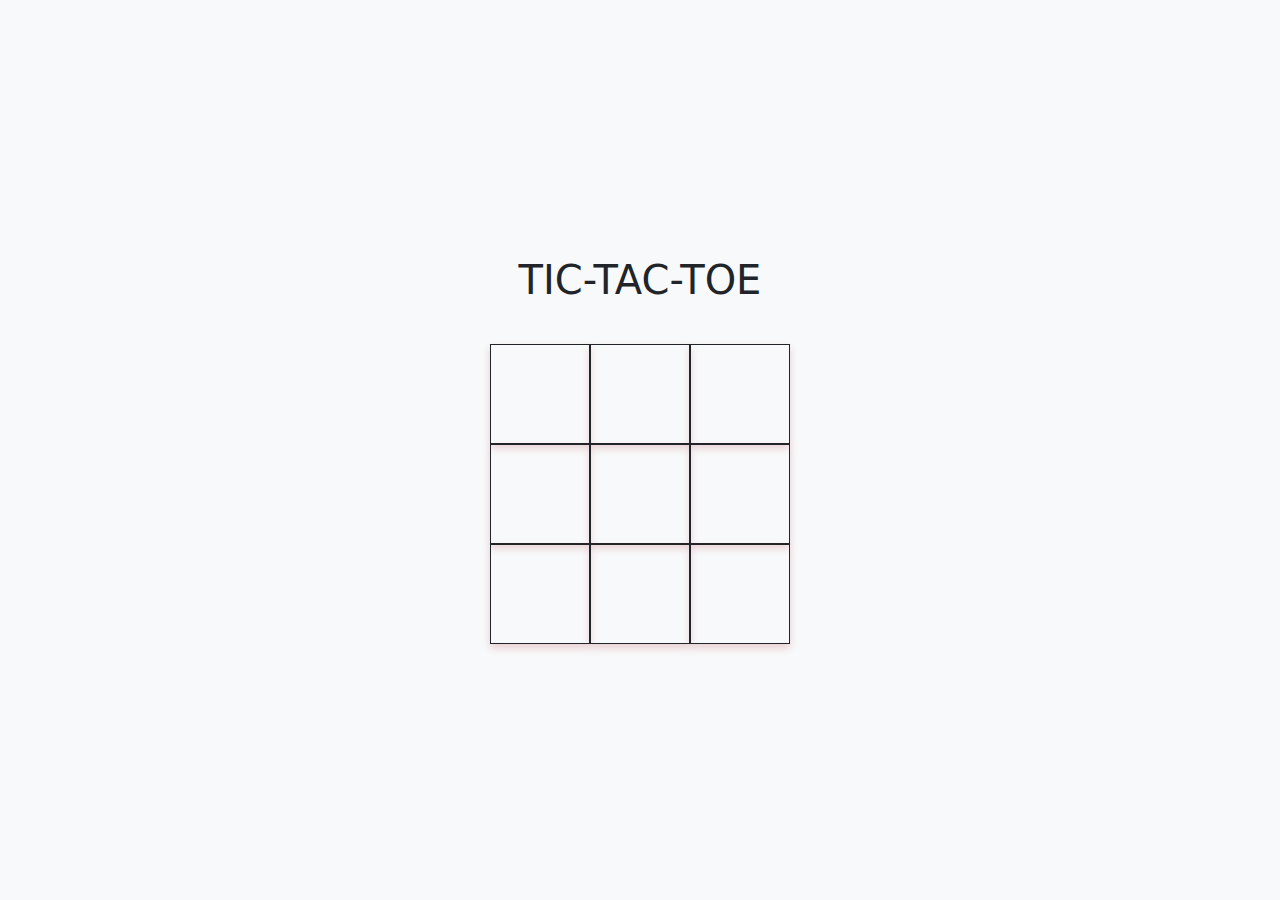
<file: tictactoae/index.html>
<!DOCTYPE html>
<html lang="en">
  <head>
    <meta charset="UTF-8" />
    <meta name="viewport" content="width=device-width, initial-scale=1.0" />
    <title>TIC-TAC-TOE</title>
    <link
      rel="stylesheet"
      href="https://cdn.jsdelivr.net/npm/bootstrap@5.3.3/dist/css/bootstrap.min.css"
    />
    <style>
      body, html {
        height: 100%;
        display: flex;
        justify-content: center;
        align-items: center;
        background-color: #f8f9fa;
        margin: 0;
      }
      .game-container {
        display: flex;
        flex-direction: column;
        align-items: center;
      }
      .box {
        width: 100px;
        height: 100px;
        display: flex;
        justify-content: center;
        align-items: center;
        font-size: 24px;
        box-shadow: 0 4px 8px rgba(171, 36, 49, 0.2);
        transition: box-shadow 0.3s ease-in-out;
      }
      .box:hover {
        box-shadow: 0 6px 12px rgba(59, 31, 121, 0.3);
      }
      h1 {
        margin-bottom: 40px;
      }
    </style>
  </head>

  <body>
    <div class="game-container">
      <h1>TIC-TAC-TOE</h1>
      <div class="container-fluid">
        <div class="row">
          <div class="col-md-4 border border-dark box" id="0"></div>
          <div class="col-md-4 border border-dark box" id="1"></div>
          <div class="col-md-4 border border-dark box" id="2"></div>
        </div>
        <div class="row">
          <div class="col-md-4 border border-dark box" id="3"></div>
          <div class="col-md-4 border border-dark box" id="4"></div>
          <div class="col-md-4 border border-dark box" id="5"></div>
        </div>
        <div class="row">
          <div class="col-md-4 border border-dark box" id="6"></div>
          <div class="col-md-4 border border-dark box" id="7"></div>
          <div class="col-md-4 border border-dark box" id="8"></div>
        </div>
      </div>
    </div>

    <script src="https://cdn.jsdelivr.net/npm/bootstrap@5.3.3/dist/js/bootstrap.bundle.min.js"></script>
    <script src="game.js"></script>
  </body>
</html>
</file>
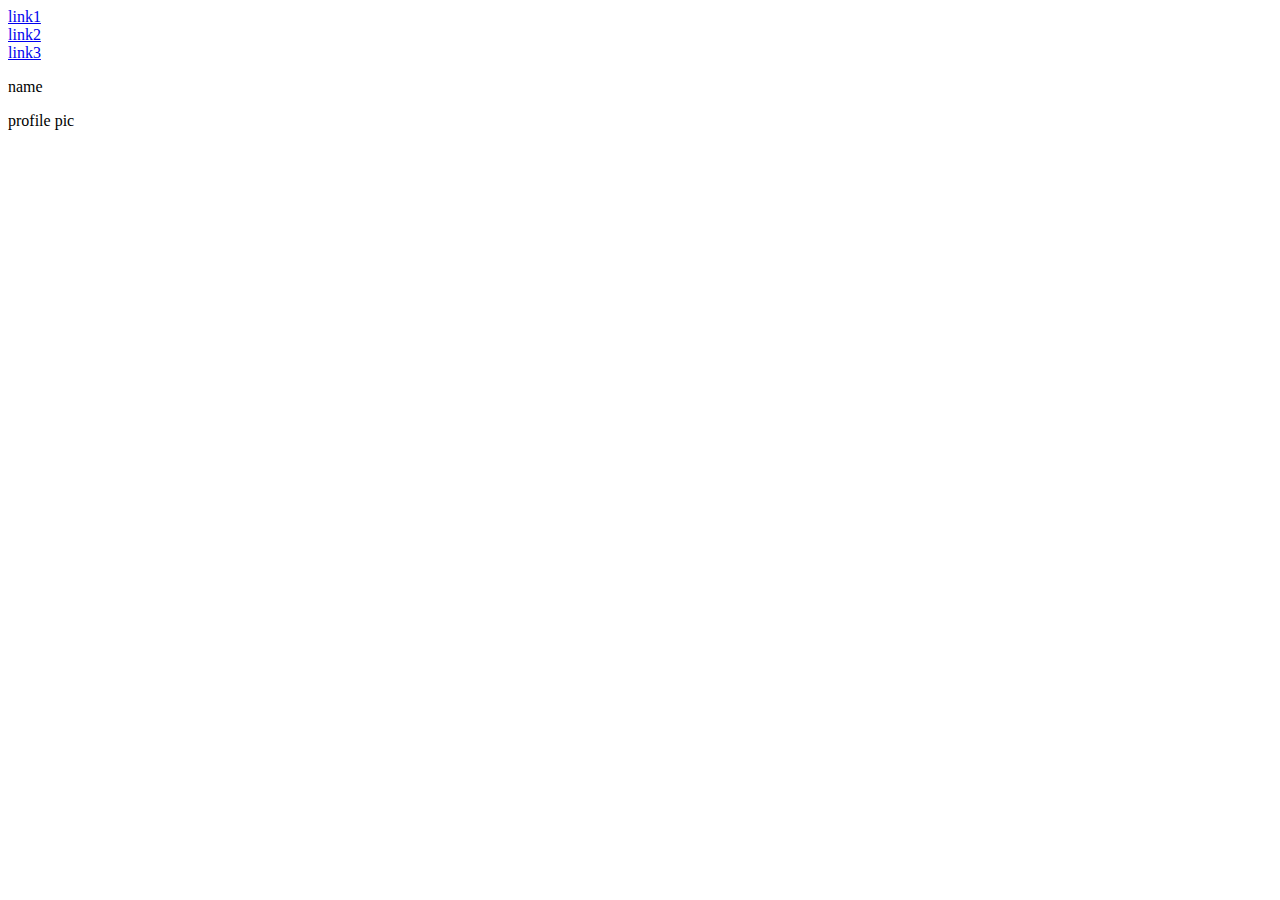
<file: debugginglayout.html>
<!DOCTYPE html>
<html lang="en">
  <head>
    <meta charset="UTF-8" />
    <meta name="viewport" content="width=device-width, initial-scale=1.0" />
    <title>Example_Structure_Webpage</title>
  </head>
  <body>
    <div id="view">
      <div id="left_div">
        <div id="logo"></div>
        <div id="left_bottom_div">
          <div id="link1">
            <a href="link">link1</a>
          </div>
          <div id="link2">
            <a href="link2">link2</a>
          </div>
          <div id="link3">
            <a href="link3">link3</a>
          </div>
        </div>
      </div>
      <div id="right_div">
        <div id="top_div">
          <div id="nameDiv">
            <p>name</p>
          </div>
          <div id="profile_div">
            <p>profile pic</p>
          </div>
        </div>
        <div id="bottom_div">
          <div id="module1"></div>
          <div id="module2"></div>
          <div id="module3"></div>
          <div id="module4"></div>
          <div id="module5"></div>
        </div>
      </div>
    </div>
  </body>
</html>
</file>
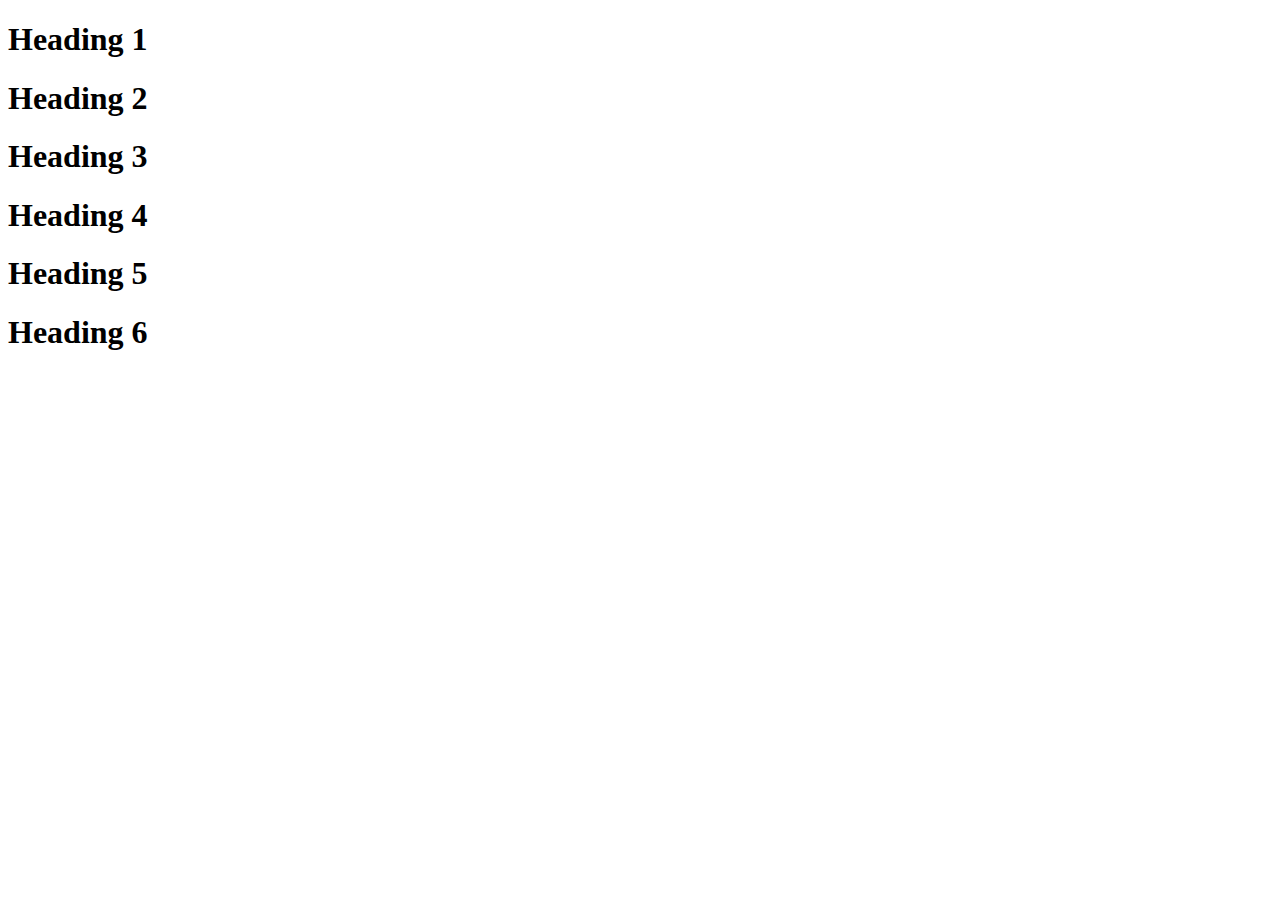
<file: emmet code.html>
<!DOCTYPE html>
<html lang="en">
<head>
    <meta charset="UTF-8">
    <meta name="viewport" content="width=device-width, initial-scale=1.0">
    <title>Emmet and Example Structure</title>
</head>
<body>
    <div id="parentdiv">
        <div id="topdiv">
            <div id="logo"></div>
            <div id="time"></div>
        </div>
        <div id="middlediv">
            <div id="left"></div>
            <div id="right">
                <div id="righttop">
                    <div id="theme"></div>
                    <div id="language"></div>
                    <div id="support"></div>
                </div>
                <div id="rightbottom"></div>
            </div>
        </div>
        <div id="bottomdiv"></div>
    </div>
    <h1>Heading 1</h1>
    <h1>Heading 2</h1>
    <h1>Heading 3</h1>
    <h1>Heading 4</h1>
    <h1>Heading 5</h1>
    <h1>Heading 6</h1>
</body>
</html>
</file>
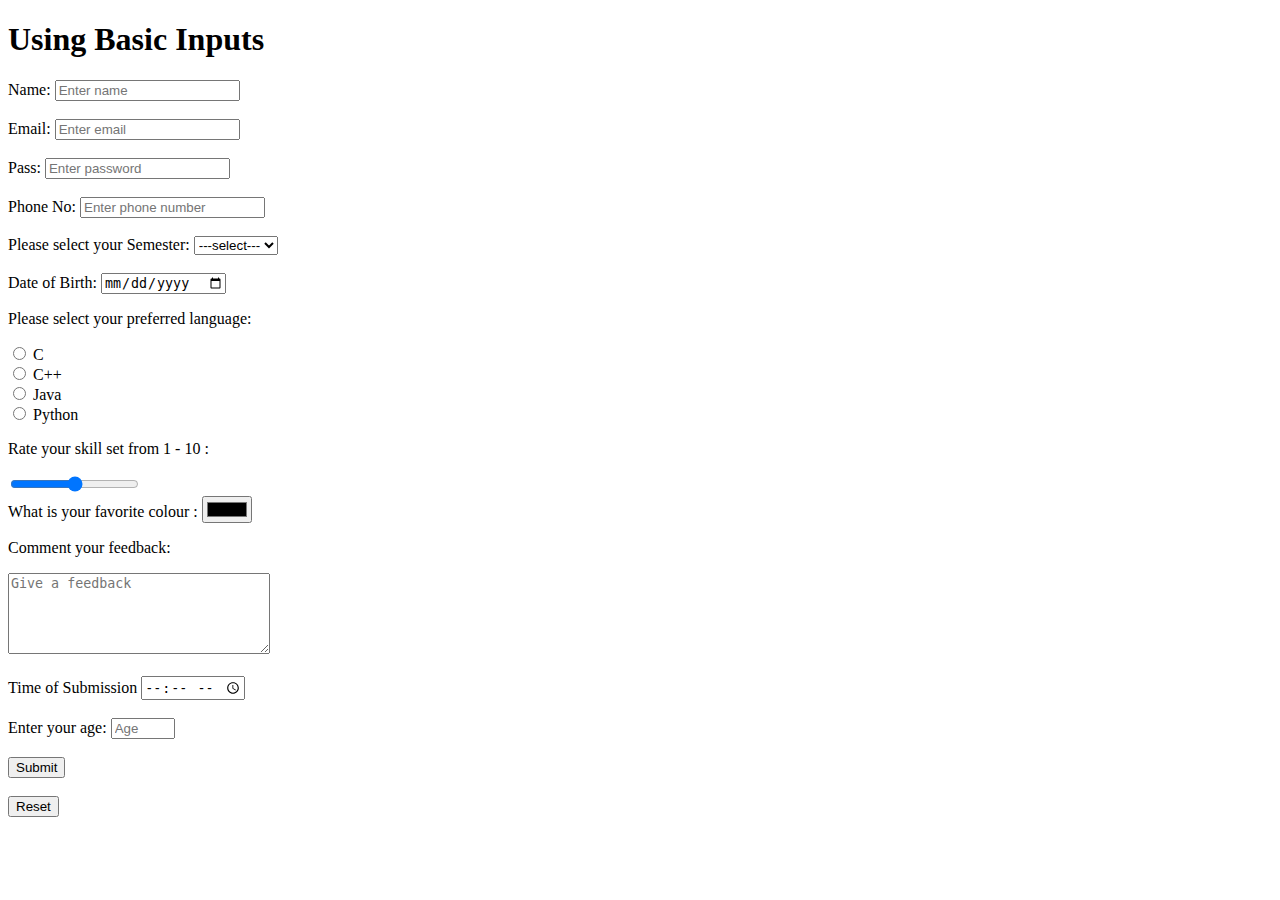
<file: inputs.html>
<!DOCTYPE html>
<html lang="en">
  <head>
    <meta charset="UTF-8" />
    <meta name="viewport" content="width=device-width, initial-scale=1.0" />
    <title>Forms_and_Inputs</title>
  </head>
  <body>
    <form>
      <h1>Using Basic Inputs</h1>
      <div>
        <label for="">Name:</label>
        <input type="text" name="" id="" placeholder="Enter name" required />
      </div>
      <br />
      <div>
        <label for="">Email:</label>
        <input type="email" name="" id="" placeholder="Enter email" required />
      </div>
      <br />
      <div>
        <label for="">Pass:</label>
        <input
          type="password"
          name=""
          id=""
          placeholder="Enter password"
          required
        />
      </div>
      <br />
      <div>
        <label for="">Phone No:</label>
        <input
          type="tel"
          name=""
          id=""
          min="0"
          max="10"
          placeholder="Enter phone number"
          required
        />
      </div>
      <br />
      <div>
        <label for="Semester">Please select your Semester:</label>
        <select name="" id="Semester">
          <option>---select---</option>
          <option value="sem1">BTech 1-1</option>
          <option value="sem2">BTech 1-2</option>
          <option value="sem3">BTech 2-1</option>
          <option value="sem4">BTech 2-2</option>
          <option value="sem5">BTech 3-1</option>
          <option value="sem6">BTech 3-2</option>
          <option value="sem7">BTech 4-1</option>
          <option value="sem8">BTech 4-2</option>
        </select>
      </div>
      <br />
      <div>
        <label for="">Date of Birth:</label>
        <input type="date" name="" id="" />
      </div>
      <div>
        <p>Please select your preferred language:</p>
        <input type="radio" name="code" id="c" />
        <label for="c">C</label><br />
        <input type="radio" name="code" id="c++" />
        <label for="c++">C++</label><br />
        <input type="radio" name="code" id="java" />
        <label for="java">Java</label><br />
        <input type="radio" name="code" id="python" />
        <label for="python">Python</label>
        <br />
      </div>
      <div>
        <p>Rate your skill set from 1 - 10 :</p>
        <input type="range" name="" id="" min="0" max="10" />
      </div>
      <div>
        <label for="">What is your favorite colour :</label>
        <input type="color" name="" id="" />
      </div>
      <div>
        <p>Comment your feedback:</p>
        <textarea
          name=""
          id=""
          cols="30"
          rows="5"
          placeholder="Give a feedback"
        ></textarea>
      </div>
      <br />
      <div>
        <label for="">Time of Submission</label>
        <input type="time" name="" id="" />
      </div>
      <br />
      <div>
        <label for="">Enter your age:</label>
        <input
          type="number"
          name=""
          id=""
          min="0"
          max="100"
          placeholder="Age"
        />
      </div>
      <br />
      <div>
        <input type="submit" value="Submit" />
      </div>
      <br />
      <div>
        <input type="reset" value="Reset" />
      </div>
    </form>
  </body>
</html>
</file>
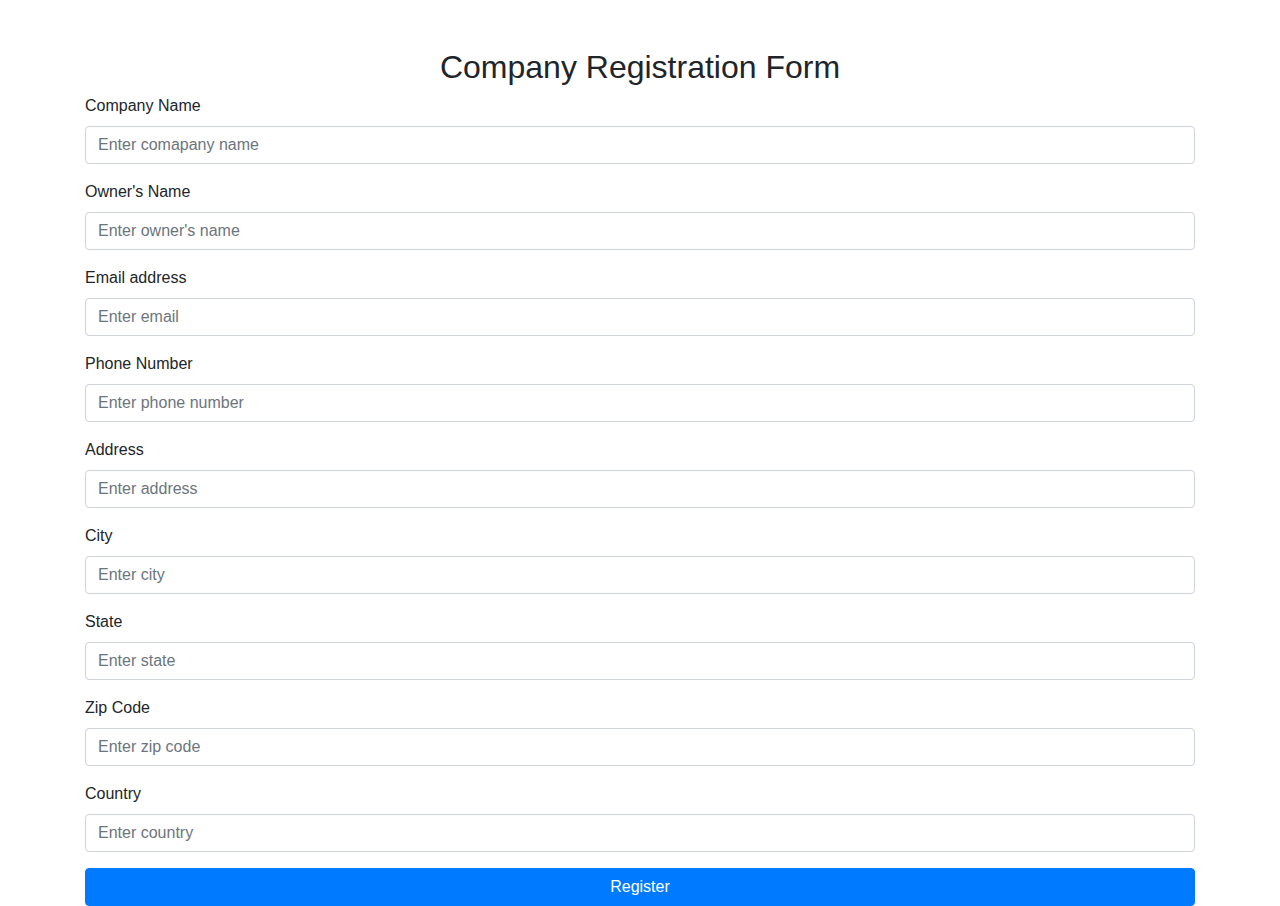
<file: registration form.html>
<!DOCTYPE html>
<html lang="en">
<head>
    <meta charset="UTF-8">
    <meta name="viewport" content="width=device-width, initial-scale=1.0">
    <link href="https://stackpath.bootstrapcdn.com/bootstrap/4.5.2/css/bootstrap.min.css" rel="stylesheet">
    <title>Company Registration Form</title>
</head>
<body>
    <div class="container mt-5">
        <h2 class="text-center">Company Registration Form</h2>
        <form action="/submit" method="POST">
            <div class="form-group">
                <label for="organisationName">Company Name</label>
                <input type="text" class="form-control" id="Companyname" name="companyname" placeholder="Enter comapany name" required>
            </div>
            <div class="form-group">
                <label for="ownerName">Owner's Name</label>
                <input type="text" class="form-control" id="ownerName" name="ownerName" placeholder="Enter owner's name" required>
            </div>
            <div class="form-group">
                <label for="email">Email address</label>
                <input type="email" class="form-control" id="email" name="email" placeholder="Enter email" required>
            </div>
            <div class="form-group">
                <label for="phone">Phone Number</label>
                <input type="tel" class="form-control" id="phone" name="phone" placeholder="Enter phone number" required>
            </div>
            <div class="form-group">
                <label for="address">Address</label>
                <input type="text" class="form-control" id="address" name="address" placeholder="Enter address" required>
            </div>
            <div class="form-group">
                <label for="city">City</label>
                <input type="text" class="form-control" id="city" name="city" placeholder="Enter city" required>
            </div>
            <div class="form-group">
                <label for="state">State</label>
                <input type="text" class="form-control" id="state" name="state" placeholder="Enter state" required>
            </div>
            <div class="form-group">
                <label for="zip">Zip Code</label>
                <input type="text" class="form-control" id="zip" name="zip" placeholder="Enter zip code" required>
            </div>
            <div class="form-group">
                <label for="country">Country</label>
                <input type="text" class="form-control" id="country" name="country" placeholder="Enter country" required>
            </div>
            <button type="submit" class="btn btn-primary btn-block">Register</button>
        </form>
    </div>
</body>
</html>
</file>
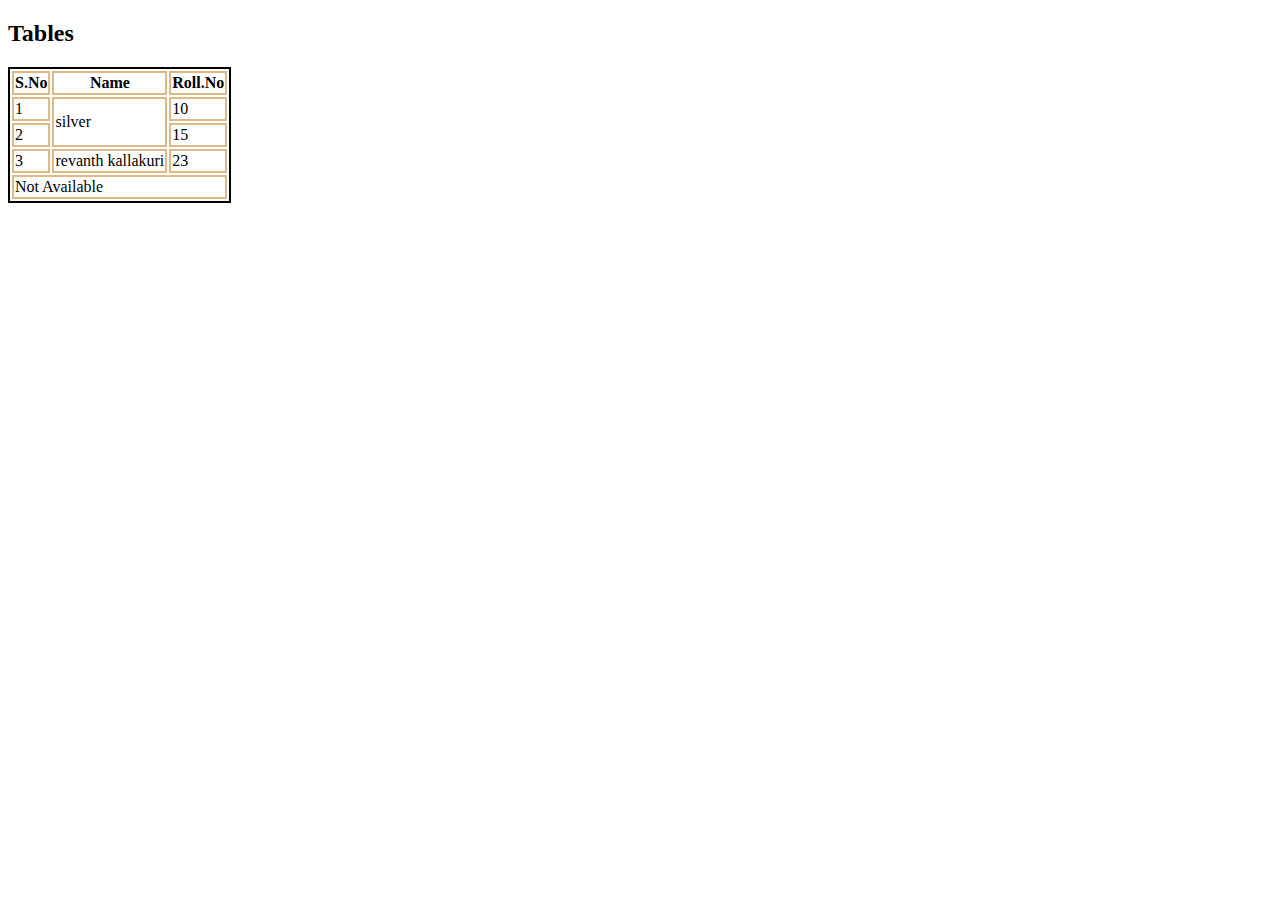
<file: usingtable.html>
<!DOCTYPE html>
<html lang="en">
  <head>
    <meta charset="UTF-8" />
    <meta name="viewport" content="width=device-width, initial-scale=1.0" />
    <title>Tables</title>
  </head>
  <style>
    th,
    td {
      border: 2px burlywood solid;
    }
    table {
      border: 2px black solid;
    }
  </style>
  <body>
    <h2>Tables</h2>
    <table>
      <thead>
        <th>S.No</th>
        <th>Name</th>
        <th>Roll.No</th>
      </thead>
      <tbody>
        <tr>
          <td>1</td>
          <td rowspan="2">silver</td>
         <td>10</td>
        </tr>
        <tr>
          <td>2</td>
          <td>15</td>
        </tr>
        <tr>
            <td>3</td>
            <td>revanth kallakuri</td>
            <td>23</td>
        </tr>
        <tr>
          <td colspan="3">Not Available</td>
        </tr>
      </tbody>
    </table>
  </body>
</html>
</file>
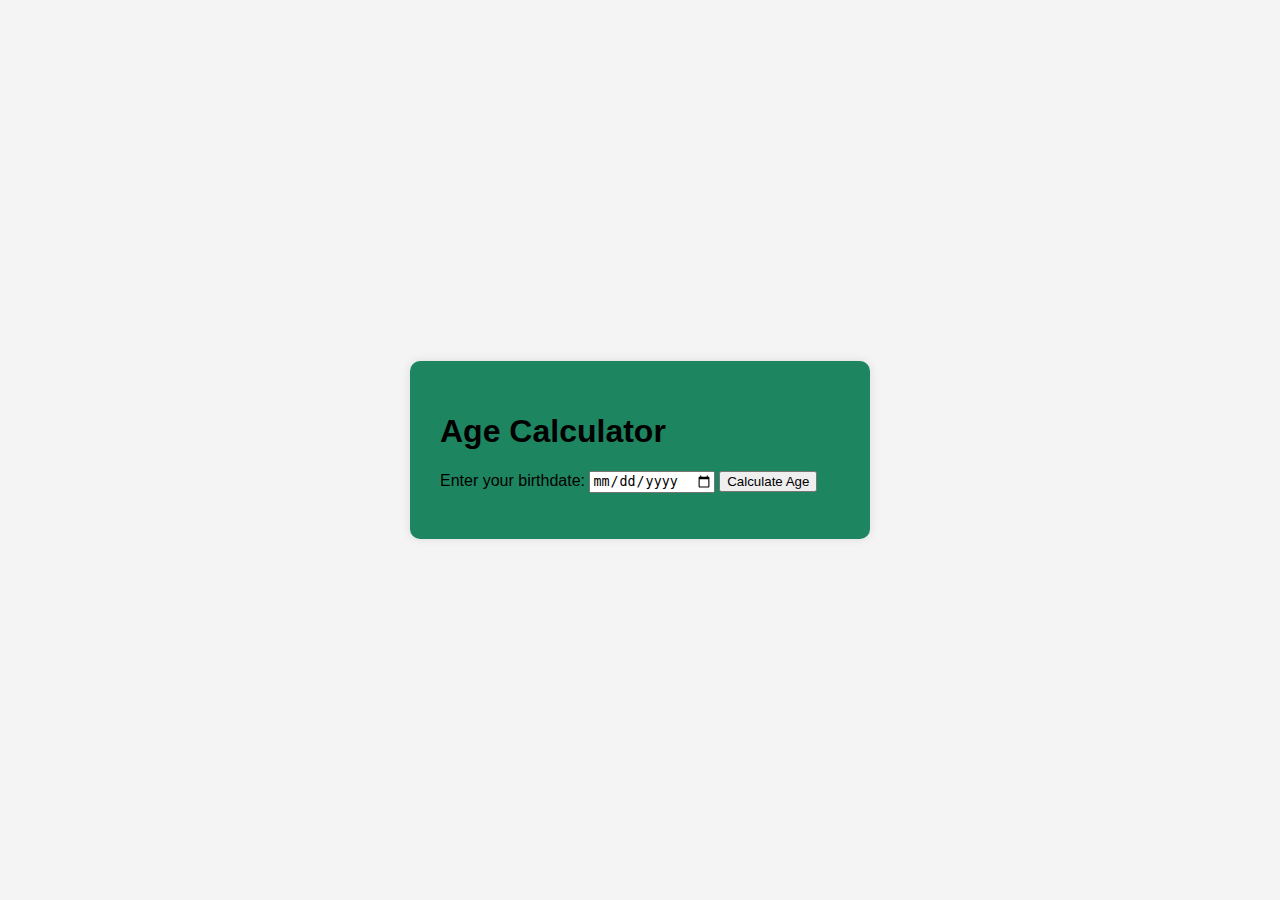
<file: age calculator/age.html>
<!DOCTYPE html>
<html>
<head>
	<title>Age Calculator</title>
	<style>
		body {
			font-family: Arial, sans-serif;
			background-color: #f4f4f4;
			margin: 0;
			padding: 0;
			display: flex;
			justify-content: center;
			align-items: center;
			height: 100vh;
		}
		.container {
			background-color: rgb(30, 133, 97);
			padding: 30px;
			border-radius: 10px;
			box-shadow: 0 0 10px rgba(0, 0, 0, 0.1);
			width: 100%;
			max-width: 400px;
		}
	</style>
</head>
<body>
	<div class="container">
		<h1>Age Calculator</h1>
		<form>
			<label for="birthdate">Enter your birthdate:</label>
			<input type="date" id="birthdate" required>
			<button type="button" onclick="calculateAge()">Calculate Age</button>
			<p id="result"></p>
		</form>
	</div>
	<script>
		function calculateAge() {
			var birthdate = new Date(document.getElementById('birthdate').value);
			var today = new Date();
			var age = today.getFullYear() - birthdate.getFullYear();
			var m = today.getMonth() - birthdate.getMonth();
			var d = today.getDate() - birthdate.getDate();
			if (m < 0 || (m === 0 && d < 0)) {
				age--;
			}
			document.getElementById('result').innerHTML = 'You are ' + age + ' years old.';
		}
	</script>
</body>
</html>
</file>
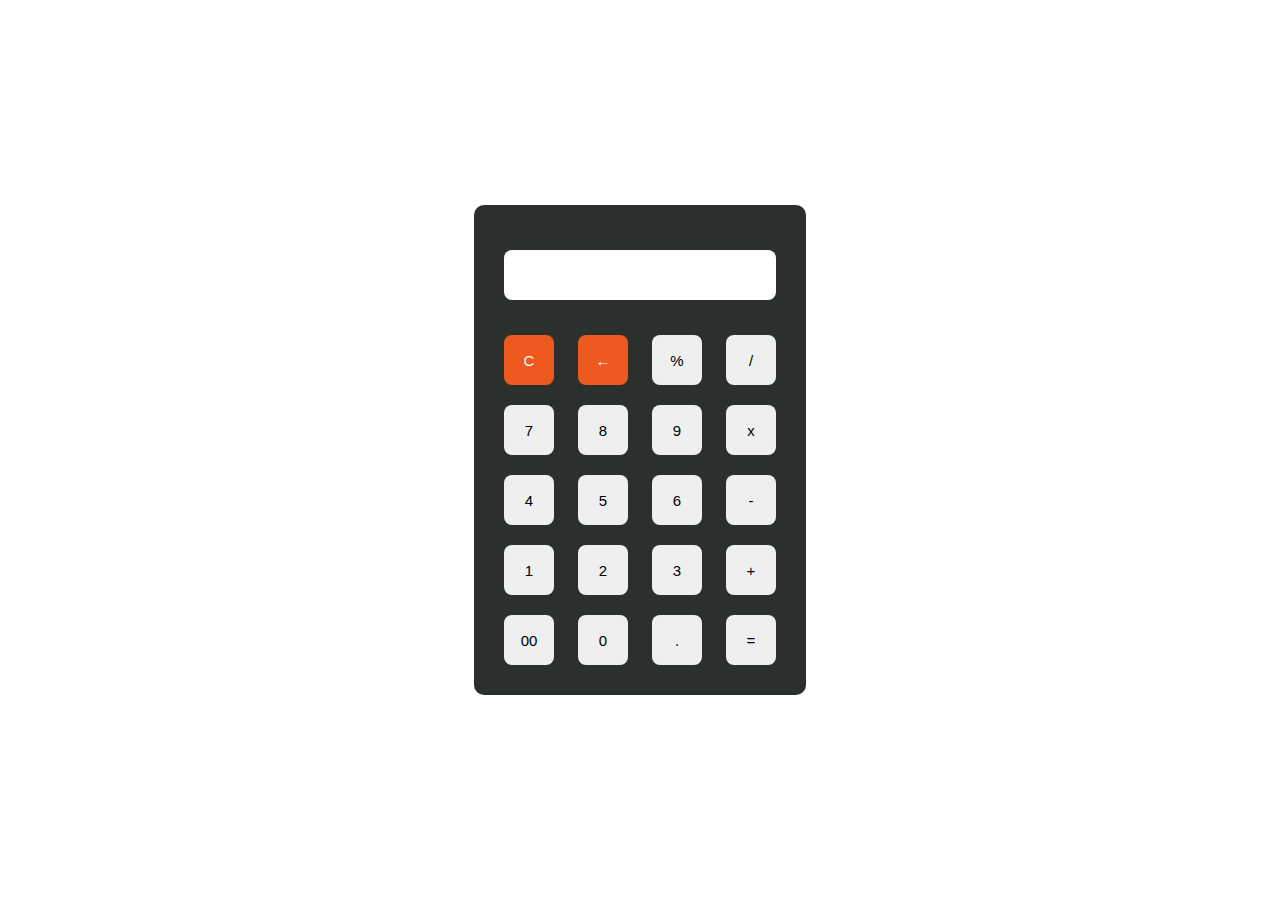
<file: Calculator/calsi.html>
<!DOCTYPE html>
<html lang="en">
<head>
   <title>Calculator</title>
   <style>
    * {
    margin: 0;
    padding: 0;
    box-sizing: border-box;
}
#calc {
    width: 100%;
    height: 100vh;
    display: flex;
    justify-content: center;
    align-items: center;
}
#content {
    background: #2c302c;
    padding: 20px;
    border-radius: 10px;

}
#content form input {
    border: 0;
    outline: 0;
    width: 50px;
    height: 50px;
    border-radius: 8px;
    font-size: 15px;
    margin: 10px;
    cursor: pointer;
}
#backspace {
    background-color: rgb(237, 89, 30);
    color: white;
}
#res {
    padding: 10px;
}
#clear {
    background-color: rgb(237, 89, 30);
    color: white;
}
form #output {
    display: flex;
    justify-content: flex-end;
    margin: 15px 0;
}
form #output input {
    text-align: right;
    flex: 1;
    font-size: 25px;
}
   </style>
</head>
<body>
   <div id="calc">
      <div id="content">
         <form>
            <div id="output">
               <input type="text" id='res'>
            </div>
            <div class="btn">
               <input type="button" value='C' onclick="Clear()" id="clear">
               <input type="button" value='←' onclick="Back()" id="backspace">
               <input type="button" value='%' onclick="Solve('%')">
               <input type="button" value='/' onclick="Solve('/')">
               <br>
               <input type="button" value='7' onclick="Solve('7')">
               <input type="button" value='8' onclick="Solve('8')">
               <input type="button" value='9' onclick="Solve('9')">
               <input type="button" value='x' onclick="Solve('*')">
               <br>
               <input type="button" value='4' onclick="Solve('4')">
               <input type="button" value='5' onclick="Solve('5')">
               <input type="button" value='6' onclick="Solve('6')">
               <input type="button" value='-' onclick="Solve('-')">
               <br>
               <input type="button" value='1' onclick="Solve('1')">
               <input type="button" value='2' onclick="Solve('2')">
               <input type="button" value='3' onclick="Solve('3')">
               <input type="button" value='+' onclick="Solve('+')">
               <br>
               <input type="button" value='00' onclick="Solve('00')">
               <input type="button" value='0' onclick="Solve('0')">
               <input type="button" value='.' onclick="Solve('.')">
               <input type="button" value='=' onclick="Result()">
            </div>
         </form>
      </div>
   </div>
   <script src='calsi.js'></script>
</body>
</html>
</file>
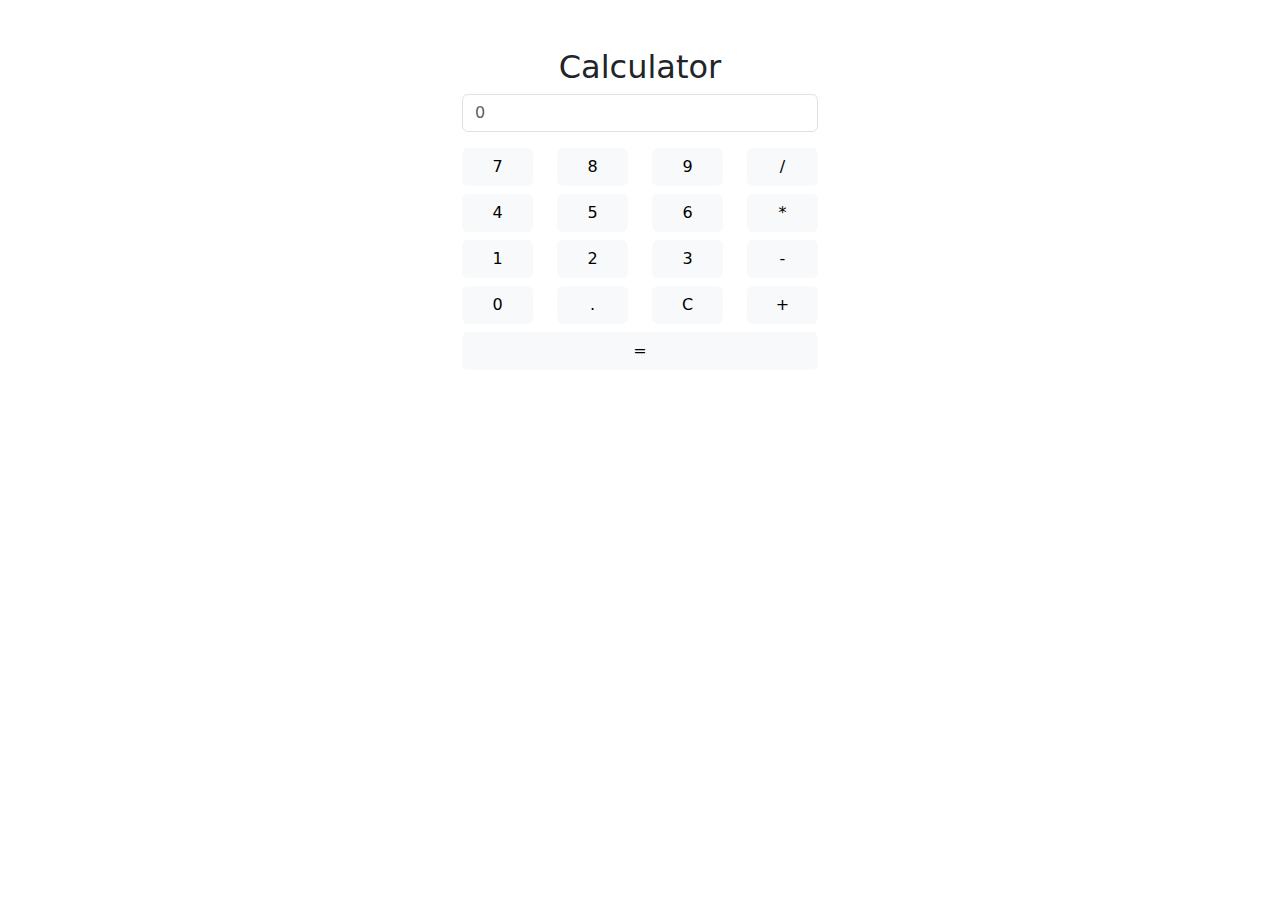
<file: voting game/calculator.html>
<!DOCTYPE html>
<html lang="en">
<head>
    <meta charset="UTF-8">
    <meta name="viewport" content="width=device-width, initial-scale=1.0">
    <title>Basic Calculator</title>
    <!-- Bootstrap CSS -->
    <link href="https://cdn.jsdelivr.net/npm/bootstrap@5.3.0/dist/css/bootstrap.min.css" rel="stylesheet">
</head>
<body>
    <div class="container mt-5">
        <div class="row justify-content-center">
            <div class="col-md-4">
                <h2 class="text-center">Calculator</h2>
                <form>
                    <div class="mb-3">
                        <input type="text" class="form-control" placeholder="0" readonly>
                    </div>
                    <div class="row">
                        <div class="col-3">
                            <button type="button" class="btn btn-light w-100">7</button>
                        </div>
                        <div class="col-3">
                            <button type="button" class="btn btn-light w-100">8</button>
                        </div>
                        <div class="col-3">
                            <button type="button" class="btn btn-light w-100">9</button>
                        </div>
                        <div class="col-3">
                            <button type="button" class="btn btn-light w-100">/</button>
                        </div>
                    </div>
                    <div class="row mt-2">
                        <div class="col-3">
                            <button type="button" class="btn btn-light w-100">4</button>
                        </div>
                        <div class="col-3">
                            <button type="button" class="btn btn-light w-100">5</button>
                        </div>
                        <div class="col-3">
                            <button type="button" class="btn btn-light w-100">6</button>
                        </div>
                        <div class="col-3">
                            <button type="button" class="btn btn-light w-100">*</button>
                        </div>
                    </div>
                    <div class="row mt-2">
                        <div class="col-3">
                            <button type="button" class="btn btn-light w-100">1</button>
                        </div>
                        <div class="col-3">
                            <button type="button" class="btn btn-light w-100">2</button>
                        </div>
                        <div class="col-3">
                            <button type="button" class="btn btn-light w-100">3</button>
                        </div>
                        <div class="col-3">
                            <button type="button" class="btn btn-light w-100">-</button>
                        </div>
                    </div>
                    <div class="row mt-2">
                        <div class="col-3">
                            <button type="button" class="btn btn-light w-100">0</button>
                        </div>
                        <div class="col-3">
                            <button type="button" class="btn btn-light w-100">.</button>
                        </div>
                        <div class="col-3">
                            <button type="button" class="btn btn-light w-100">C</button>
                        </div>
                        <div class="col-3">
                            <button type="button" class="btn btn-light w-100">+</button>
                        </div>
                    </div>
                    <div class="row mt-2">
                        <div class="col-12">
                            <button type="button" class="btn btn-light w-100">=</button>
                        </div>
                    </div>
                </form>
            </div>
        </div>
    </div>

    <!-- Bootstrap JS (optional, for interactivity) -->
    <script src="https://cdn.jsdelivr.net/npm/bootstrap@5.3.0/dist/js/bootstrap.bundle.min.js"></script>
</body>
</html>
</file>
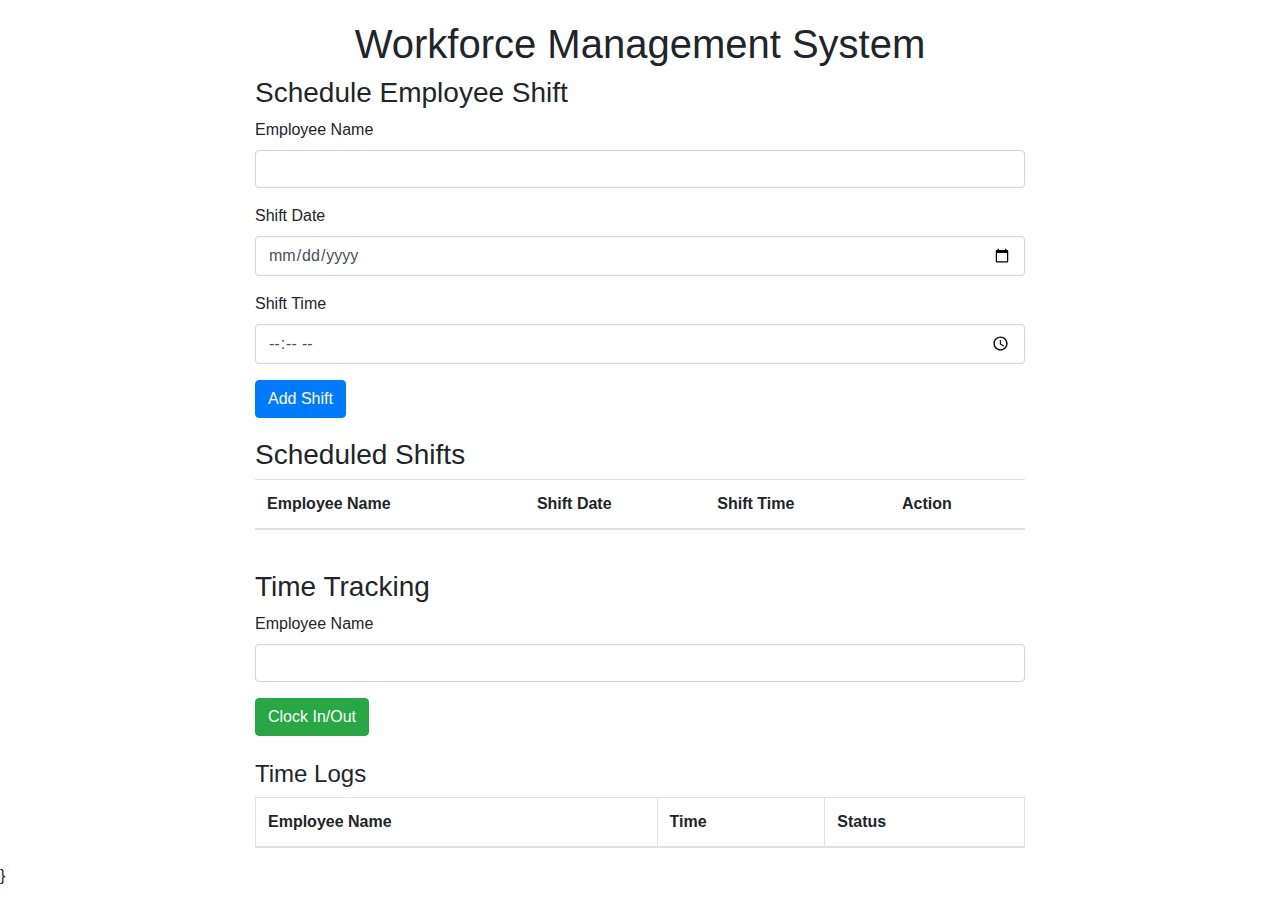
<file: work _forceproject/dashboard1.html>
<!DOCTYPE html>
<html lang="en">
<head>
    <meta charset="UTF-8">
    <title>Workforce Management System</title>
    <!-- Bootstrap CSS via CDN -->
    <link rel="stylesheet" href="https://maxcdn.bootstrapcdn.com/bootstrap/4.0.0/css/bootstrap.min.css">
    <!-- Custom Styles -->
    <style>
        body {
            padding-top: 20px;
        }
        .container {
            max-width: 800px;
        }
        .shift-table {
            margin-top: 20px;
        }
        .time-tracking {
            margin-top: 40px;
        }
    </style>
</head>
<body>
    <div class="container">
        <h1 class="text-center">Workforce Management System</h1>

        <!-- Employee Scheduling -->
        <h3>Schedule Employee Shift</h3>
        <form id="scheduleForm">
            <div class="form-group">
                <label for="employeeName">Employee Name</label>
                <input type="text" id="employeeName" class="form-control" required>
            </div>
            <div class="form-group">
                <label for="shiftDate">Shift Date</label>
                <input type="date" id="shiftDate" class="form-control" required>
            </div>
            <div class="form-group">
                <label for="shiftTime">Shift Time</label>
                <input type="time" id="shiftTime" class="form-control" required>
            </div>
            <button type="submit" class="btn btn-primary">Add Shift</button>
        </form>

        <!-- Shift Management -->
        <h3 class="shift-table">Scheduled Shifts</h3>
        <table class="table table-striped">
            <thead>
                <tr>
                    <th>Employee Name</th>
                    <th>Shift Date</th>
                    <th>Shift Time</th>
                    <th>Action</th>
                </tr>
            </thead>
            <tbody id="shiftTableBody">
                <!-- Shift entries will be added here dynamically -->
            </tbody>
        </table>

        <!-- Time Tracking -->
        <h3 class="time-tracking">Time Tracking</h3>
        <form id="timeTrackingForm">
            <div class="form-group">
                <label for="trackingEmployeeName">Employee Name</label>
                <input type="text" id="trackingEmployeeName" class="form-control" required>
            </div>
            <button type="submit" class="btn btn-success">Clock In/Out</button>
        </form>

        <h4 class="mt-4">Time Logs</h4>
        <table class="table table-bordered">
            <thead>
                <tr>
                    <th>Employee Name</th>
                    <th>Time</th>
                    <th>Status</th>
                </tr>
            </thead>
            <tbody id="timeLogTableBody">
                <!-- Time logs will be added here dynamically -->
            </tbody>
        </table>
    </div>

    <!-- JavaScript -->
    <!-- jQuery and Bootstrap JS via CDN -->
    <script src="https://code.jquery.com/jquery-3.5.1.min.js"></script>
    <!-- Bootstrap Bundle with Popper.js -->
    <script src="https://stackpath.bootstrapcdn.com/bootstrap/4.5.0/js/bootstrap.bundle.min.js"></script>
    <!-- Custom JS -->
    <script>
        // Shift Management
        var shifts = [];

        document.getElementById('scheduleForm').addEventListener('submit', function(e) {
            e.preventDefault();
            var employeeName = document.getElementById('employeeName').value;
            var shiftDate = document.getElementById('shiftDate').value;
            var shiftTime = document.getElementById('shiftTime').value;

            var shift = {
                id: Date.now(),
                employeeName: employeeName,
                shiftDate: shiftDate,
                shiftTime: shiftTime
            };

            shifts.push(shift);
            displayShifts();
            this.reset();
        });

        function displayShifts() {
            var shiftTableBody = document.getElementById('shiftTableBody');
            shiftTableBody.innerHTML = '';
            shifts.forEach(function(shift) {
                var row = document.createElement('tr');
                row.innerHTML = `
                    <td>${shift.employeeName}</td>
                    <td>${shift.shiftDate}</td>
                    <td>${shift.shiftTime}</td>
                    <td><button class="btn btn-danger btn-sm" onclick="deleteShift(${shift.id})">Delete</button></td>
                `;
                shiftTableBody.appendChild(row);
            });
        }

        function deleteShift(id) {
            shifts = shifts.filter(function(shift) {
                return shift.id !== id;
            });
            displayShifts();
        }

        // Time Tracking
        var timeLogs = [];

        document.getElementById('timeTrackingForm').addEventListener('submit', function(e) {
            e.preventDefault();
            var employeeName = document.getElementById('trackingEmployeeName').value;
            var now = new Date();
            var status = 'Clocked In';

            // Check if employee is already clocked in
            var lastLog = timeLogs.filter(function(log) {
                return log.employeeName === employeeName;
            }).pop();

            if (lastLog && lastLog.status === 'Clocked In') {
                status = 'Clocked Out';
            }

            var timeLog = {
                employeeName: employeeName,
                time: now.toLocaleString(),
                status: status
            };

            timeLogs.push(timeLog);
            displayTimeLogs();
            this.reset();
        });

        function displayTimeLogs() {
            var timeLogTableBody = document.getElementById('timeLogTableBody');
            timeLogTableBody.innerHTML = '';
            timeLogs.forEach(function(log) {
                var row = document.createElement('tr');
                row.innerHTML = `
                    <td>${log.employeeName}</td>
                    <td>${log.time}</td>
                    <td>${log.status}</td>
                `;
                timeLogTableBody.appendChild(row);
            });
        
           <script src="./dashboard1.js"></script>
        
        }
</body>
</html>
</file>
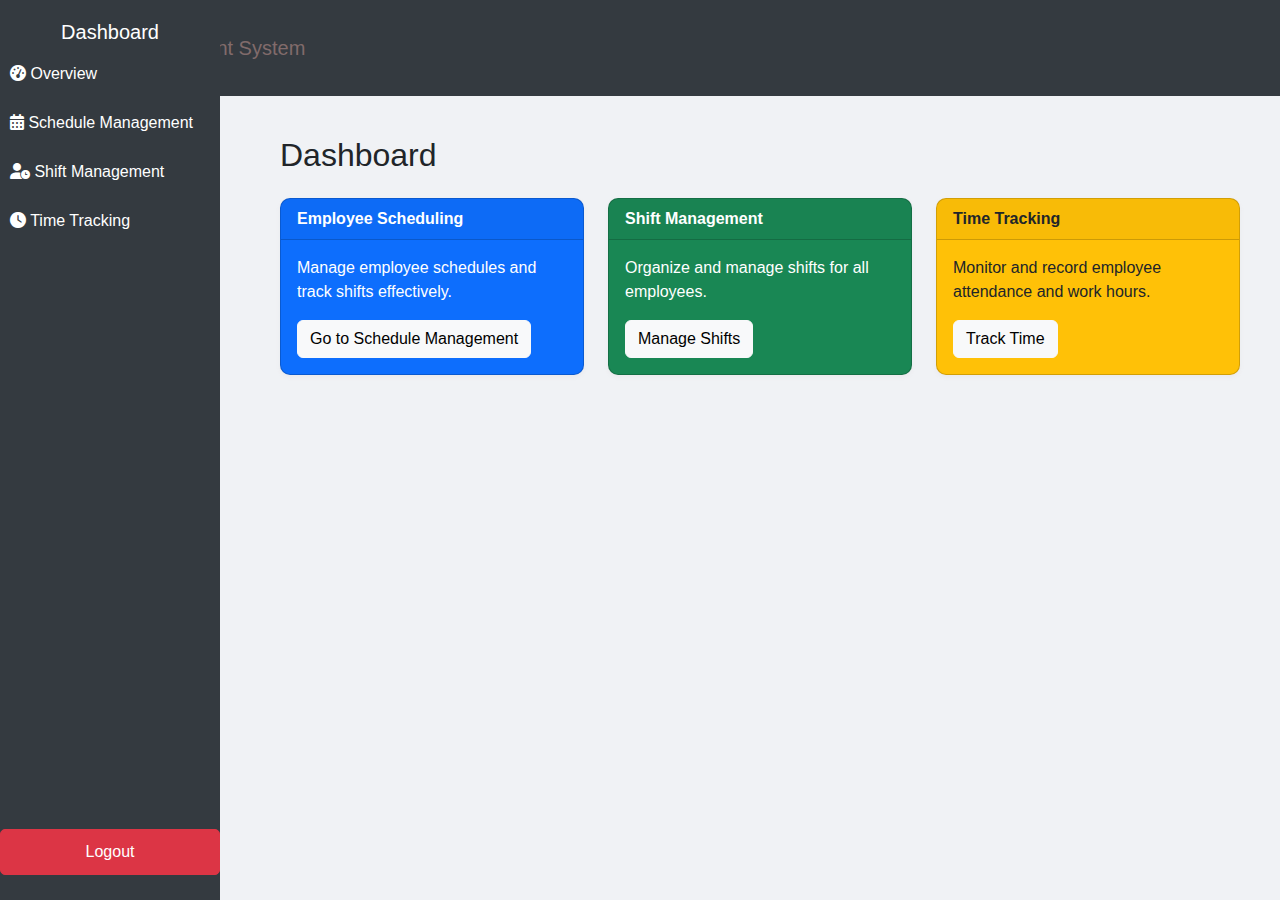
<file: work _forceproject/dashboard2.html>
<!DOCTYPE html>
<html lang="en">

<head>
    <meta charset="UTF-8">
    <meta http-equiv="X-UA-Compatible" content="IE=edge">
    <meta name="viewport" content="width=device-width, initial-scale=1.0">
    <title>Workforce Management System Dashboard</title>
    <link href="https://cdn.jsdelivr.net/npm/bootstrap@5.3.0/dist/css/bootstrap.min.css" rel="stylesheet">
    <link href="https://cdnjs.cloudflare.com/ajax/libs/font-awesome/6.0.0/css/all.min.css" rel="stylesheet">
    <style>
        body {
            background-color: #f0f2f5;
            font-family: 'Segoe UI', Tahoma, Geneva, Verdana, sans-serif;
        }

        .navbar {
            background-color: #343a40;
            color: white;
        }

        .navbar-brand {
            color: rgb(129, 107, 107);
        }

        .sidebar {
            height: 100vh;
            position: fixed;
            top: 0;
            left: 0;
            background-color: #343a40;
            padding-top: 20px;
            width: 220px;
            color: white;
        }

        .sidebar a {
            text-decoration: none;
            color: white;
            padding: 10px;
            display: block;
            margin: 5px 0;
            border-radius: 5px;
        }

        .sidebar a:hover {
            background-color: #969ba0;
        }

        .content {
            margin-left: 240px;
            padding: 20px;
        }

        .card {
            border-radius: 10px;
            box-shadow: 0 2px 4px rgba(182, 167, 167, 0.1);
            margin-bottom: 20px;
        }

        .card-header {
            font-weight: bold;
        }

        .logout-btn {
            position: fixed;
            bottom: 20px;
            left: 0;
            width: 220px;
            text-align: center;
        }

        .btn-logout {
            width: 100%;
            border-radius: 5px;
        }

        .container-fluid {
            padding: 20px;
        }
    </style>
</head>

<body>

    <!-- Navbar -->
    <nav class="navbar navbar-expand-lg navbar-dark">
        <div class="container-fluid">
            <a class="navbar-brand" href="#" >Workforce Management System</a>
        </div>
    </nav>

    <!-- Sidebar -->
    <div class="sidebar">
        <h5 class="text-center">Dashboard</h5>
        <a href="#"><i class="fa fa-tachometer-alt"></i> Overview</a>
        <a href="schedule.html"><i class="fa fa-calendar-alt"></i> Schedule Management</a>
        <a href="shift-management.html"><i class="fa fa-user-clock"></i> Shift Management</a>
        <a href="time-tracking.html"><i class="fa fa-clock"></i> Time Tracking</a>
        <div class="logout-btn">
            <a href="#" class="btn btn-danger btn-logout">Logout</a>
        </div>
    </div>

    <!-- Main Content -->
    <div class="content">
        <div class="container-fluid">
            <h2 class="mb-4">Dashboard</h2>
            <div class="row">
                <!-- Employee Scheduling Card -->
                <div class="col-md-4 mb-4">
                    <div class="card bg-primary text-white">
                        <div class="card-header">Employee Scheduling</div>
                        <div class="card-body">
                            <p>Manage employee schedules and track shifts effectively.</p>
                            <a href="schedule.html" class="btn btn-light">Go to Schedule Management</a>
                        </div>
                    </div>
                </div>

                <!-- Shift Management Card -->
                <div class="col-md-4 mb-4">
                    <div class="card bg-success text-white">
                        <div class="card-header">Shift Management</div>
                        <div class="card-body">
                            <p>Organize and manage shifts for all employees.</p>
                            <a href="shift-management.html" class="btn btn-light">Manage Shifts</a>
                        </div>
                    </div>
                </div>

                <!-- Time Tracking Card -->
                <div class="col-md-4 mb-4">
                    <div class="card bg-warning text-dark">
                        <div class="card-header">Time Tracking</div>
                        <div class="card-body">
                            <p>Monitor and record employee attendance and work hours.</p>
                            <a href="time-tracking.html" class="btn btn-light">Track Time</a>
                        </div>
                    </div>
                </div>
            </div>
        </div>
    </div>

    <script src="https://cdn.jsdelivr.net/npm/bootstrap@5.3.0/dist/js/bootstrap.bundle.min.js"></script>
    <script src="./dashboard2.js"></script>
</body>

</html>
</file>
